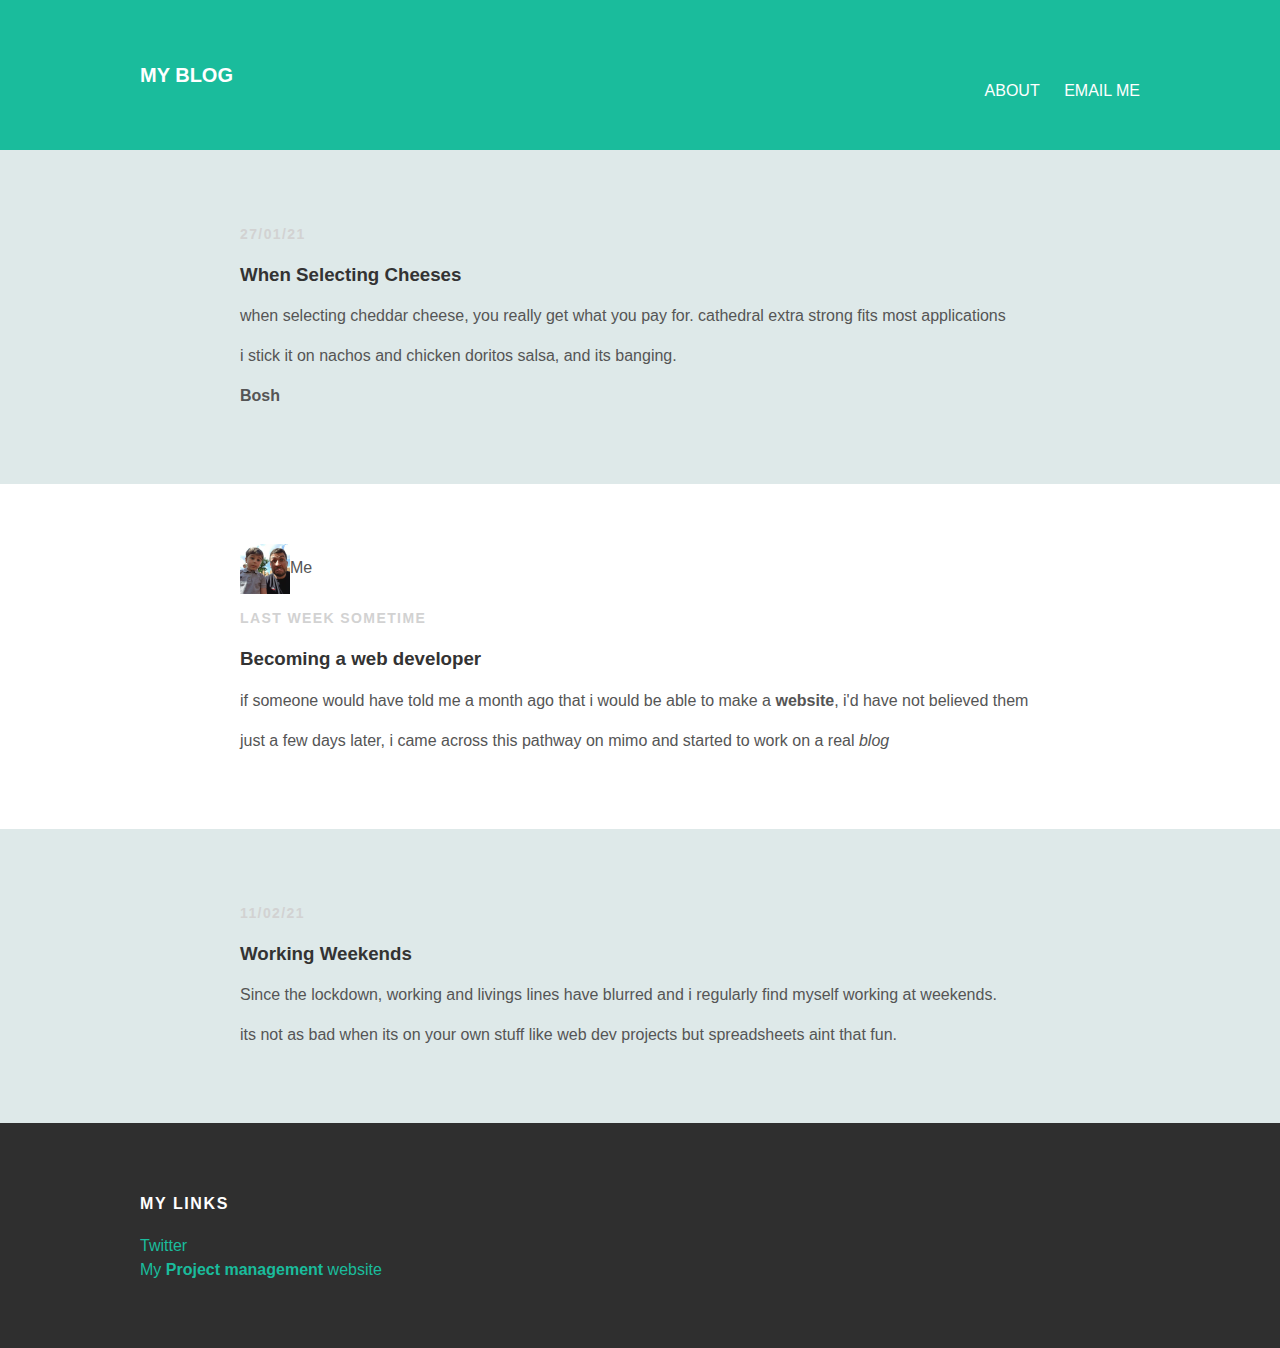
<file: index.html>
<!DOCTYPE html>
<html>
 <head>
   <title> My Blog</title>
   <link rel="stylesheet" type="text/css" href="styles.css">
   </head>
   <body>
     
    <div id="header">
      <div class="container">
      <a id="header-title" href="index.html">My Blog</a>
      <ul id="header-nav">
        <li><a href="about.html">About</a></li>
        <li><a href="mailto:cjbailey@live.co.uk?subject=feedback">email me</a></li>
      </ul>
    </div>
  </div>

  <div id="content">
    <div style="background-color: rgb(222, 233, 233);" class="post-container">
      <div class="post">
        <p class="post-date">27/01/21</p>
        <h3 class="post-title">When Selecting Cheeses</h3>
        <div class="post-content">
          <p>when selecting cheddar cheese, you really get what you pay for.
            cathedral extra strong fits most applications</p>
          <p>i stick it on nachos and chicken doritos salsa, and its banging.</p>
          <p><strong>Bosh</strong></p>

        </div>
      </div>
    </div>
  </div>

    <div id="content">
      <div class="post-container">
        <div class="post">
          <div class="post-author">
            <img src="twitter pic.jpeg"
            span>Me</span>
          </div>
          <p class="post-date">last week sometime</p>
          <h3 class="post-title">Becoming a web developer</h3>
          <div class="post-content">
            <p>if someone would have told me a month ago that i would be able
               to make a <strong>website</strong>, i'd have not believed them</p>
            <p>just a few days later, i came across this pathway on mimo and
              started to work on a real <em>blog</em></p>
          </div>
        </div>
      </div>
  </div>
  <div id="content">
    <div style="background-color: rgb(222, 233, 233);" class="post-container">
      <div class="post">
        <p class="post-date">11/02/21</p>
        <h3 class="post-title">Working Weekends</h3>
        <div class="post-content">
          <p>Since the lockdown, working and livings lines have blurred and i regularly find myself working at weekends.</p>
          <p>its not as bad when its on your own stuff like web dev projects but spreadsheets aint that fun.</p>

        </div>
      </div>
    </div>
  </div>


  <div id="footer">
    <div class="container">
      <div class="column">
        <h4>My Links</h4>
          <p>
            <a href="https://twitter.com/CJB_LTD">Twitter</a>
              <br>
            <a href="https://cjb-constructionprojectplanningconsultancy.uk/">My <strong>Project management</strong> website</a>
          </p>
          <ul id="footer-nav">
            
    </div>
      </div>
    </div>
  </div>
     </body>
</html>
</file>
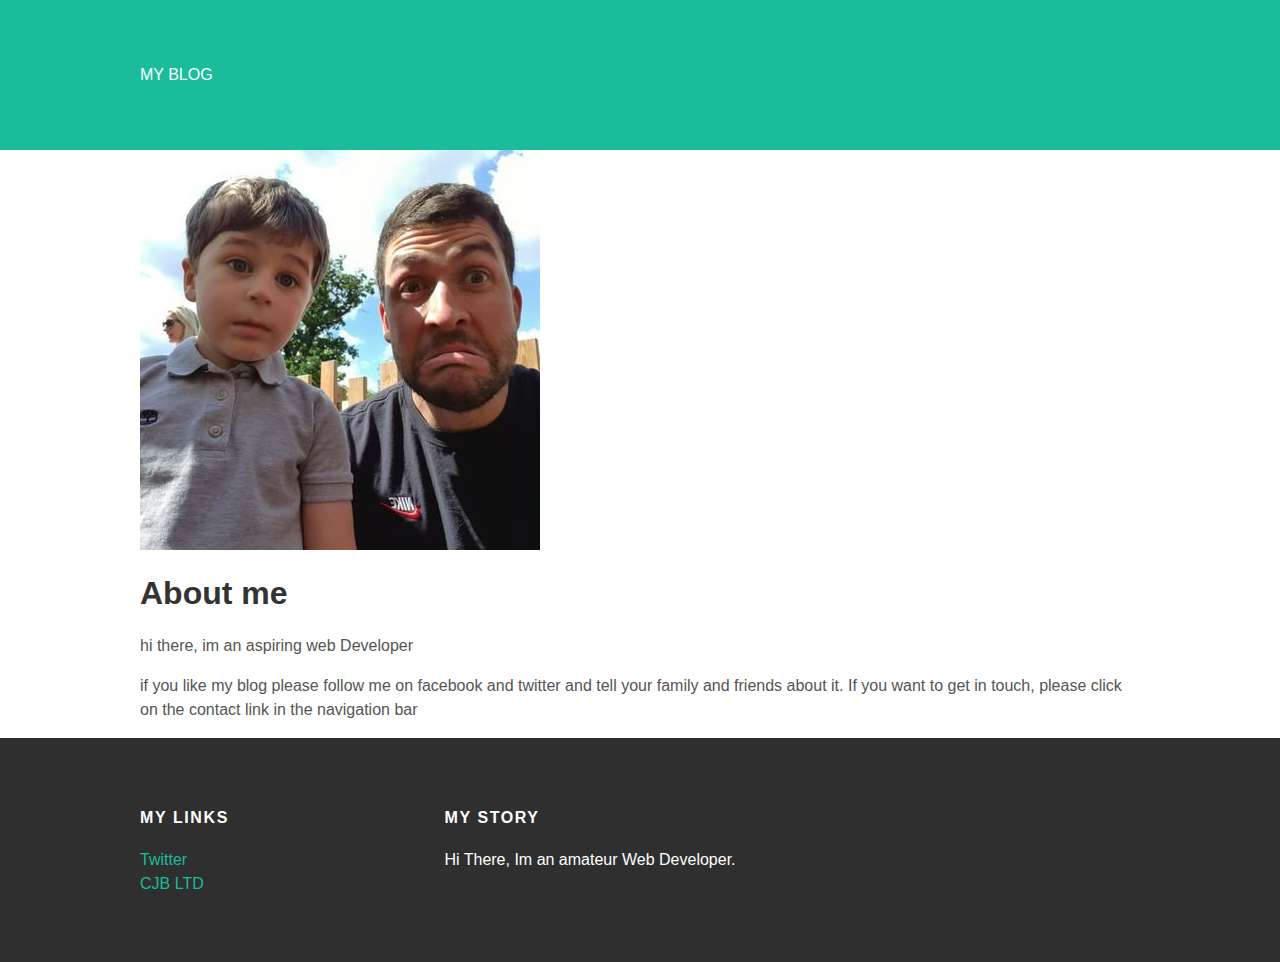
<file: about.html>
<!DOCTYPE html>
<html>
 <head>
   <title> My Blog</title>
   <link rel="stylesheet" type="text/css" href="styles.css">
   </head>
   <body>
    <div id="header">
      <div class="container">
      <a href="index.html">My Blog</a>
      </div>
  </div>

    <div id="content">
      <div class="container">
        <div class="About">
          <div class="about-author">
            <img src="twitter pic.jpeg"
            </div>
          <h1 class="About-title">About me</h1>
          <div class="About-content">
            <p>hi there, im an aspiring web Developer</p>
            <p>if you like my blog please follow me on facebook and twitter and
               tell your family and friends about it. If you want to get in
                touch, please click on the contact link in the
                navigation bar</p>

          </div>
        </div>
      </div>
  </div>


    <div id="footer">
      <div class="container">
        <div class="column">
          <h4>My Links</h4>
          <p>
            <a href="https://twitter.com/CJB_LTD"> Twitter</a>
              <br>
            <a href="https://cjb-constructionprojectplanningconsultancy.uk/"> CJB LTD</a>
          </p>
        </div>
      
            <div class="column">
          <h4>My Story</h4>
        <p>Hi There, Im an amateur Web Developer.</p>
        </div>
      </div>
    </div>
  
     </body>
  </html>
</file>
<file: styles.css>
@import url(http://fonts.googleapis.com/css?family=montserrat:400, 700);

body {
    color: #555;
    margin: 0; 
    font-family: 'montserrat', sans-serif;
}
#header {
background-color: #1abc9c;
height: 150px;
line-height: 150px;
}
#header a {
color: white;
text-decoration: none;

text-transform: uppercase;
letter-spacing: 0.1 item;
}
#header a:hover {
color: #222;
}
#header-title {
    display: block;
    float: left;
    font-size: 20px;
    font-weight: bold;
}
#header-nav {
    display: block;
    float: right;
}
#header-nav li {
    display: inline;
    padding-left: 20px;
    margin-top: 0;
}

.container {
    max-width: 1000px;
    margin: 0 auto;

}
    
}
.post-container:nth-child(odd) {
    background-color: #f2f2f2;
}

#footer {   
    background-color: #2f2f2f;
    padding: 50px 0;

}
.column {
    min-width: 300px;
    
    display: inline-block;
    vertical-align: top;
    
}
#footer-nav{
    display: legacy;
    padding-left: 20px;
    margin-top: 0;

}
#footer h4 {
    color: white;
    text-transform: uppercase;
    letter-spacing: 0.1em;
}
#footer p {
    color: white;
}
a {
    color: #1abc9c;
    text-decoration: none;

}
a:hover {
    color: #f6A623;
}
.post, .about {
    max-width: 800px;
    margin: 0 auto;
    padding: 60px 0;
}
.post-author img {
    width: 50px;
    height: 50px;
    vertical-align: middle;
}
.post-author span {
    margin-left: 16px;
}
.post-date {
    color: #d2d2d2;
    font-size: 14px;
    font-weight: bold;
    text-transform: uppercase;
    letter-spacing: 0.1em;
}
h1, h2, h3, h4 {
    color: #333;
}
p {
    line-height: 1.5;
}
</file>
